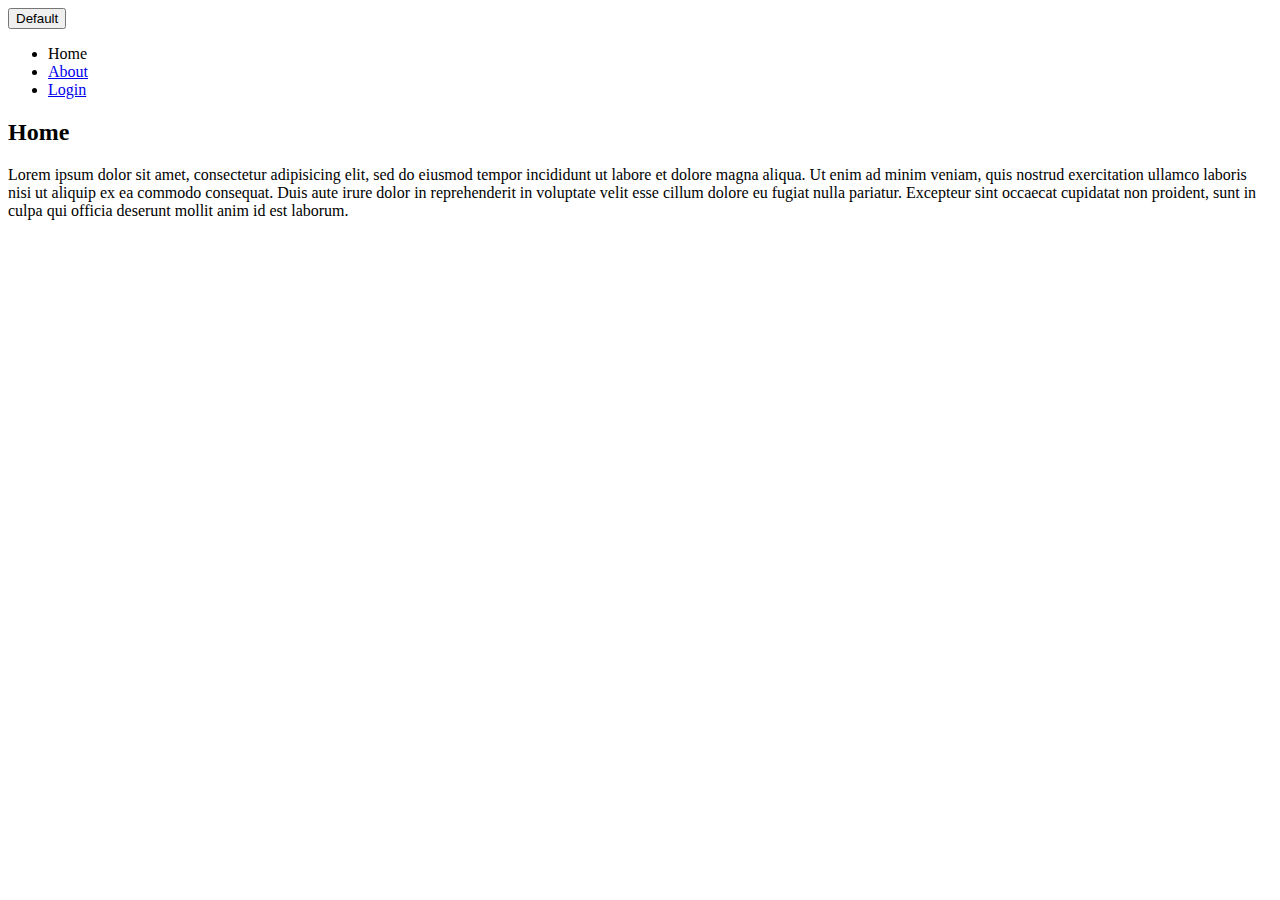
<file: 2-css/exercise1/index.html>
<!DOCTYPE html>
<html>
<head>
	<title>My first website!</title>
</head>
<body>
	<button class="btn btn-primary">Default</button>
	<header>
		<nav>
			<ul>
				<li>Home</li>
				<li><a href="about.html">About</a></li>
				<li><a href="login.html">Login</a></li>
			</ul>
		</nav>
	</header>
	<section>
		<h2>Home</h2>
		<p>Lorem ipsum dolor sit amet, consectetur adipisicing elit, sed do eiusmod
		tempor incididunt ut labore et dolore magna aliqua. Ut enim ad minim veniam,
		quis nostrud exercitation ullamco laboris nisi ut aliquip ex ea commodo
		consequat. Duis aute irure dolor in reprehenderit in voluptate velit esse
		cillum dolore eu fugiat nulla pariatur. Excepteur sint occaecat cupidatat non
		proident, sunt in culpa qui officia deserunt mollit anim id est laborum.</p>
	</section>
</body>
</html>
</file>
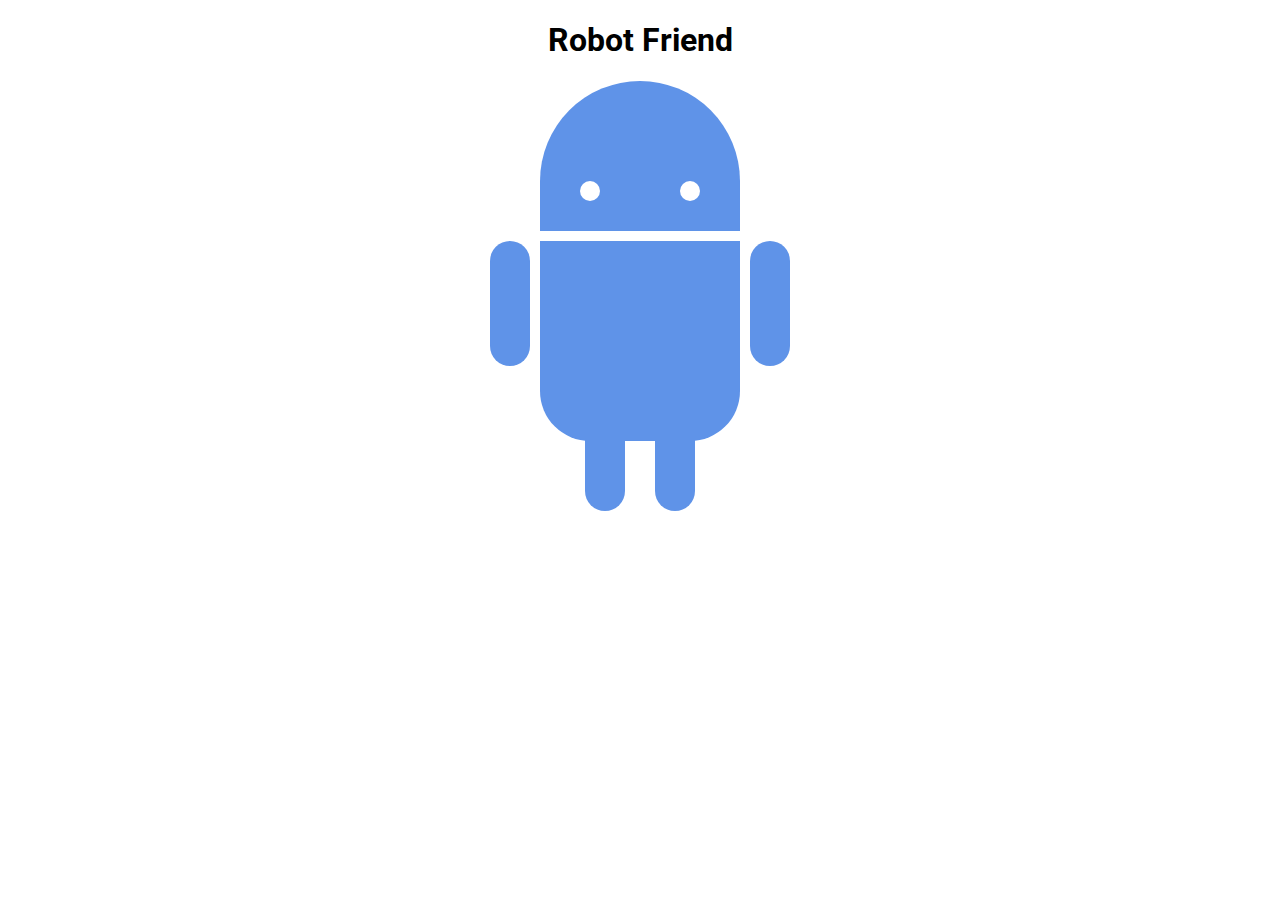
<file: 2-css/exercise3/index.html>
<!DOCTYPE html>
<html>
<head>
	<title>RoboPage</title>
	<link rel="stylesheet" type="text/css" href="style.css">
	<link href="https://fonts.googleapis.com/css?family=Roboto" rel="stylesheet">
</head>
<body>
	<h1>Robot Friend</h1>
	<div class="robots">
		<div class="android"> 
			<div class="head"> 
				<div class="eyes"> 
					<div class="left_eye"></div> 
					<div class="right_eye"></div>
				</div> 
			</div> 
			<div class="upper_body"> 
				<div class="left_arm"></div> 
				<div class="torso"></div> 
				<div class="right_arm"></div> 
			</div> 
			<div class="lower_body"> 
				<div class="left_leg"></div> 
				<div class="right_leg"></div> 
			</div> 
		</div>
	</div>
</body>
</html>
</file>
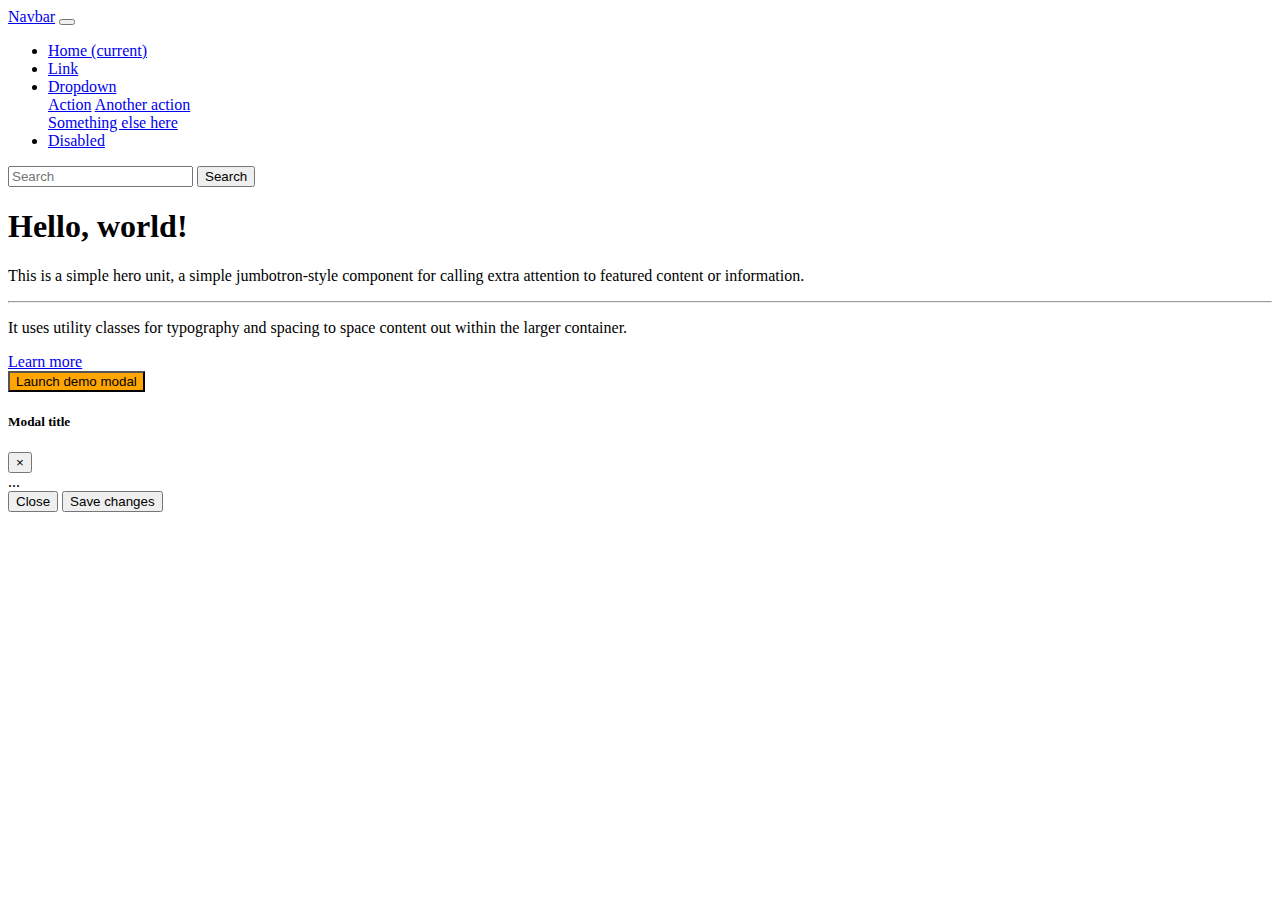
<file: 3-bootsrap/exercise1/index.html>
<!DOCTYPE html>
<html>
    <head>
        <title>Bootstrap</title>
        <link rel="stylesheet" href="https://stackpath.bootstrapcdn.com/bootstrap/4.1.3/css/bootstrap.min.css" 
        integrity="sha384-MCw98/SFnGE8fJT3GXwEOngsV7Zt27NXFoaoApmYm81iuXoPkFOJwJ8ERdknLPMO" crossorigin="anonymous">
        <link rel="stylesheet" type="text/css" href="style.css">
    </head>
    <body>

            <nav class="navbar navbar-expand-lg navbar-light bg-light">
                    <a class="navbar-brand" href="#">Navbar</a>
                    <button class="navbar-toggler" type="button" data-toggle="collapse" data-target="#navbarSupportedContent" aria-controls="navbarSupportedContent" aria-expanded="false" aria-label="Toggle navigation">
                      <span class="navbar-toggler-icon"></span>
                    </button>
                  
                    <div class="collapse navbar-collapse" id="navbarSupportedContent">
                      <ul class="navbar-nav mr-auto">
                        <li class="nav-item active">
                          <a class="nav-link" href="#">Home <span class="sr-only">(current)</span></a>
                        </li>
                        <li class="nav-item">
                          <a class="nav-link" href="#">Link</a>
                        </li>
                        <li class="nav-item dropdown">
                          <a class="nav-link dropdown-toggle" href="#" id="navbarDropdown" role="button" data-toggle="dropdown" aria-haspopup="true" aria-expanded="false">
                            Dropdown
                          </a>
                          <div class="dropdown-menu" aria-labelledby="navbarDropdown">
                            <a class="dropdown-item" href="#">Action</a>
                            <a class="dropdown-item" href="#">Another action</a>
                            <div class="dropdown-divider"></div>
                            <a class="dropdown-item" href="#">Something else here</a>
                          </div>
                        </li>
                        <li class="nav-item">
                          <a class="nav-link disabled" href="#">Disabled</a>
                        </li>
                      </ul>
                      <form class="form-inline my-2 my-lg-0">
                        <input class="form-control mr-sm-2" type="search" placeholder="Search" aria-label="Search">
                        <button class="btn btn-outline-success my-2 my-sm-0" type="submit">Search</button>
                      </form>
                    </div>
            </nav>

            <div class="jumbotron">
                    <h1 class="display-4">Hello, world!</h1>
                    <p class="lead">This is a simple hero unit, a simple jumbotron-style component for calling extra attention to featured content or information.</p>
                    <hr class="my-4">
                    <p>It uses utility classes for typography and spacing to space content out within the larger container.</p>
                    <a class="btn btn-primary btn-lg" href="#" role="button">Learn more</a>
            </div>

            <!-- Button trigger modal -->
<button type="button" class="btn btn-danger" data-toggle="modal" data-target="#exampleModal">
        Launch demo modal
      </button>
      
      <!-- Modal -->
      <div class="modal fade" id="exampleModal" tabindex="-1" role="dialog" aria-labelledby="exampleModalLabel" aria-hidden="true">
        <div class="modal-dialog" role="document">
          <div class="modal-content">
            <div class="modal-header">
              <h5 class="modal-title" id="exampleModalLabel">Modal title</h5>
              <button type="button" class="close" data-dismiss="modal" aria-label="Close">
                <span aria-hidden="true">&times;</span>
              </button>
            </div>
            <div class="modal-body">
              ...
            </div>
            <div class="modal-footer">
              <button type="button" class="btn btn-secondary" data-dismiss="modal">Close</button>
              <button type="button" class="btn btn-primary">Save changes</button>
            </div>
          </div>
        </div>
      </div>

            <script src="https://code.jquery.com/jquery-3.3.1.slim.min.js" integrity="sha384-q8i/X+965DzO0rT7abK41JStQIAqVgRVzpbzo5smXKp4YfRvH+8abtTE1Pi6jizo" crossorigin="anonymous"></script>
            <script src="https://cdnjs.cloudflare.com/ajax/libs/popper.js/1.14.3/umd/popper.min.js" integrity="sha384-ZMP7rVo3mIykV+2+9J3UJ46jBk0WLaUAdn689aCwoqbBJiSnjAK/l8WvCWPIPm49" crossorigin="anonymous"></script>
            <script src="https://stackpath.bootstrapcdn.com/bootstrap/4.1.3/js/bootstrap.min.js" integrity="sha384-ChfqqxuZUCnJSK3+MXmPNIyE6ZbWh2IMqE241rYiqJxyMiZ6OW/JmZQ5stwEULTy" crossorigin="anonymous"></script>


    </body>
</html>
</file>
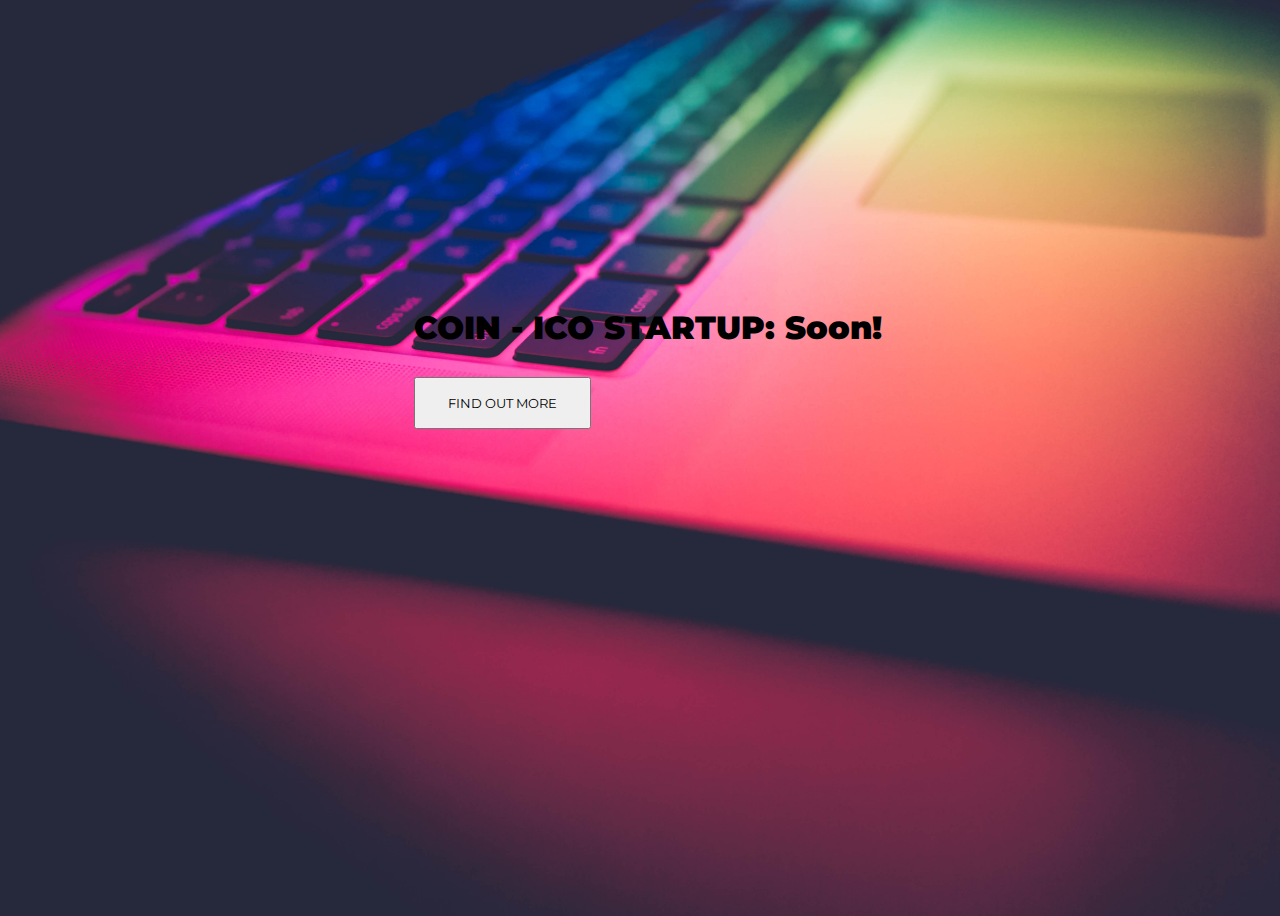
<file: 3-bootsrap/exercise2-landing/index.html>
<!doctype <!DOCTYPE html>
<html>
<head>
    <meta charset="utf-8" />
    <meta http-equiv="X-UA-Compatible" content="IE=edge">
    <title>Startup</title>
    <link href="https://fonts.googleapis.com/css?family=Montserrat" rel="stylesheet">
    <meta name="viewport" content="width=device-width, initial-scale=1">
    <link rel="stylesheet" href="https://stackpath.bootstrapcdn.com/bootstrap/4.1.3/css/bootstrap.min.css" 
    integrity="sha384-MCw98/SFnGE8fJT3GXwEOngsV7Zt27NXFoaoApmYm81iuXoPkFOJwJ8ERdknLPMO" crossorigin="anonymous">
    <link rel="stylesheet" type="text/css" media="screen" href="main.css" />
</head>
<body>
    <div class="header text-center d-flex">
        <div class="col-lg-12 my-auto">
            <h1>
                <strong>COIN - ICO STARTUP: Soon!</strong>
            </h1>

            <!-- Begin MailChimp Signup Form -->
<link href="//cdn-images.mailchimp.com/embedcode/classic-10_7.css" rel="stylesheet" type="text/css">
<style type="text/css">
	#mc_embed_signup{clear:left; font:14px Helvetica,Arial,sans-serif; }
	/* Add your own MailChimp form style overrides in your site stylesheet or in this style block.
	   We recommend moving this block and the preceding CSS link to the HEAD of your HTML file. */
</style>
<div id="mc_embed_signup">
<form action="https://ico-startup.us19.list-manage.com/subscribe/post?u=54c202537a1e422dadb43002c&amp;id=a6df5afe09" method="post" id="mc-embedded-subscribe-form" name="mc-embedded-subscribe-form" class="validate" target="_blank" novalidate>
    <div id="mc_embed_signup_scroll">
	<div id="mce-responses" class="clear">
		<div class="response" id="mce-error-response" style="display:none"></div>
		<div class="response" id="mce-success-response" style="display:none"></div>
	</div>    <!-- real people should not fill this in and expect good things - do not remove this or risk form bot signups-->
    <div style="position: absolute; left: -5000px;" aria-hidden="true"><input type="text" name="b_54c202537a1e422dadb43002c_a6df5afe09" tabindex="-1" value=""></div>
    <div class="clear"><input type="submit" class="btn btn-success" value="Find out more" name="subscribe" id="mc-embedded-subscribe" class="button"></div>
    </div>
</form>
</div>
<script type='text/javascript' src='//s3.amazonaws.com/downloads.mailchimp.com/js/mc-validate.js'></script><script type='text/javascript'>(function($) {window.fnames = new Array(); window.ftypes = new Array();fnames[0]='EMAIL';ftypes[0]='email';fnames[1]='FNAME';ftypes[1]='text';fnames[2]='LNAME';ftypes[2]='text';fnames[3]='ADDRESS';ftypes[3]='address';fnames[4]='PHONE';ftypes[4]='phone';fnames[5]='BIRTHDAY';ftypes[5]='birthday';}(jQuery));var $mcj = jQuery.noConflict(true);</script>
<!--End mc_embed_signup-->

        </div>     
    </div>   
</body>
</html>
</file>
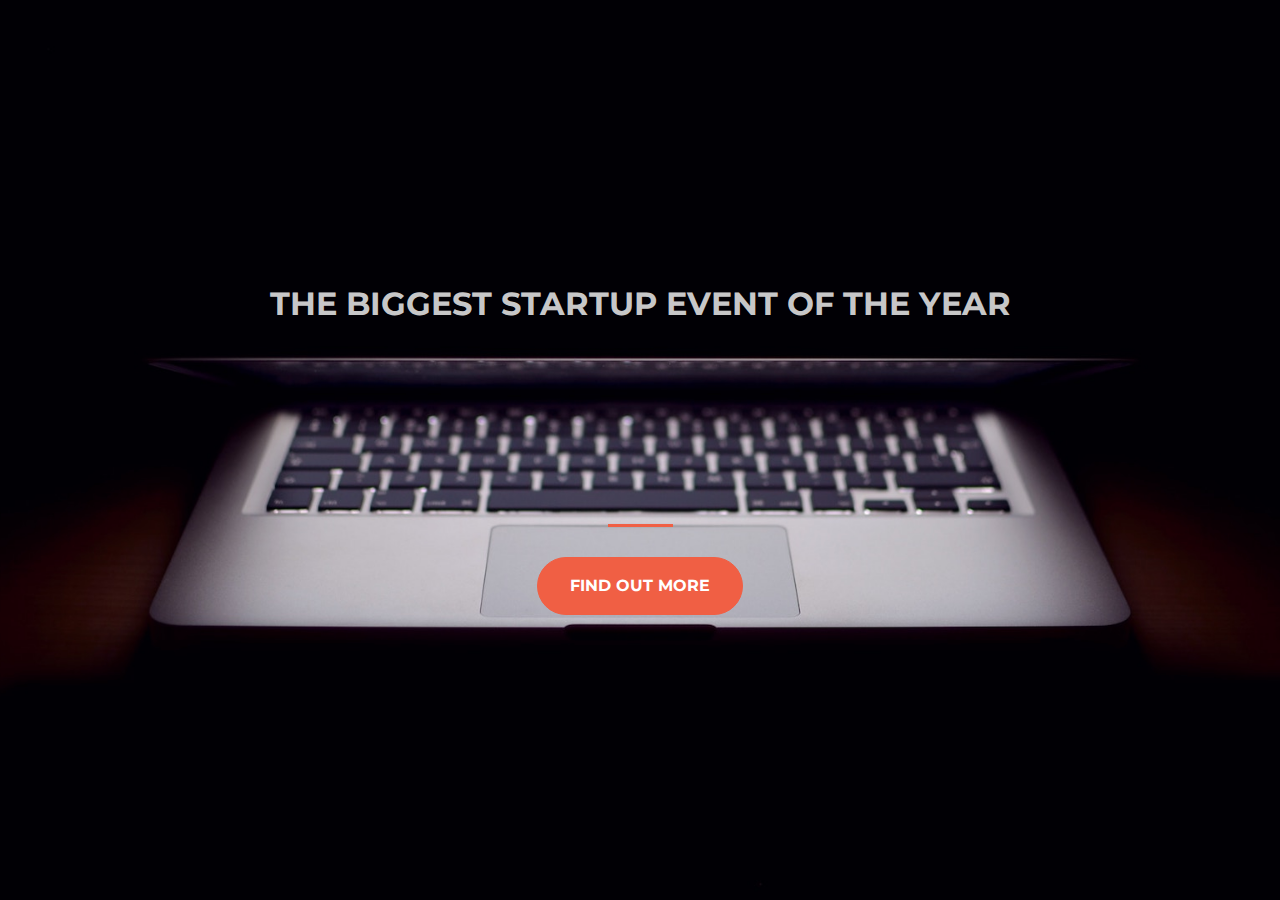
<file: 3-bootsrap/landing-solution/index.html>
<!DOCTYPE html>
<html>
  <head>
    <title>Startup</title>

    <!-- Google Fonts -->
    <link href="https://fonts.googleapis.com/css?family=Montserrat" rel="stylesheet">

    <!-- Note that the below Bootstrap file is a specific version. If you grab the most
    current from Bootstrap website, you will see the button grow transition being a lot faster
    than in my video. Use whichever style sheet you like best! -->
    <!-- Bootstrap CSS from a CDN. This way you don't have to include the bootstrap file yourself -->
    <link rel="stylesheet" href="https://maxcdn.bootstrapcdn.com/bootstrap/4.0.0/css/bootstrap.min.css" integrity="sha384-Gn5384xqQ1aoWXA+058RXPxPg6fy4IWvTNh0E263XmFcJlSAwiGgFAW/dAiS6JXm" crossorigin="anonymous">

    <!-- My own stylesheet -->
    <link href="style.css" rel="stylesheet">
  </head>
  <body>
    <header class="startup text-center text-white d-flex">
      <div class="container my-auto">
        <div class="row">
          <div class="col-lg-12 my-auto">
            <h1 class="text-uppercase faded">
              <strong>the biggest startup event of the year</strong>
            </h1>
            <hr>
          </div>
          <div class="col-lg-12 my-auto">
            <button class="btn btn-primary btn-xl">Find Out More</button>
          </div>
        </div>
      </div>
    </header>

  </body>

</html>
</file>
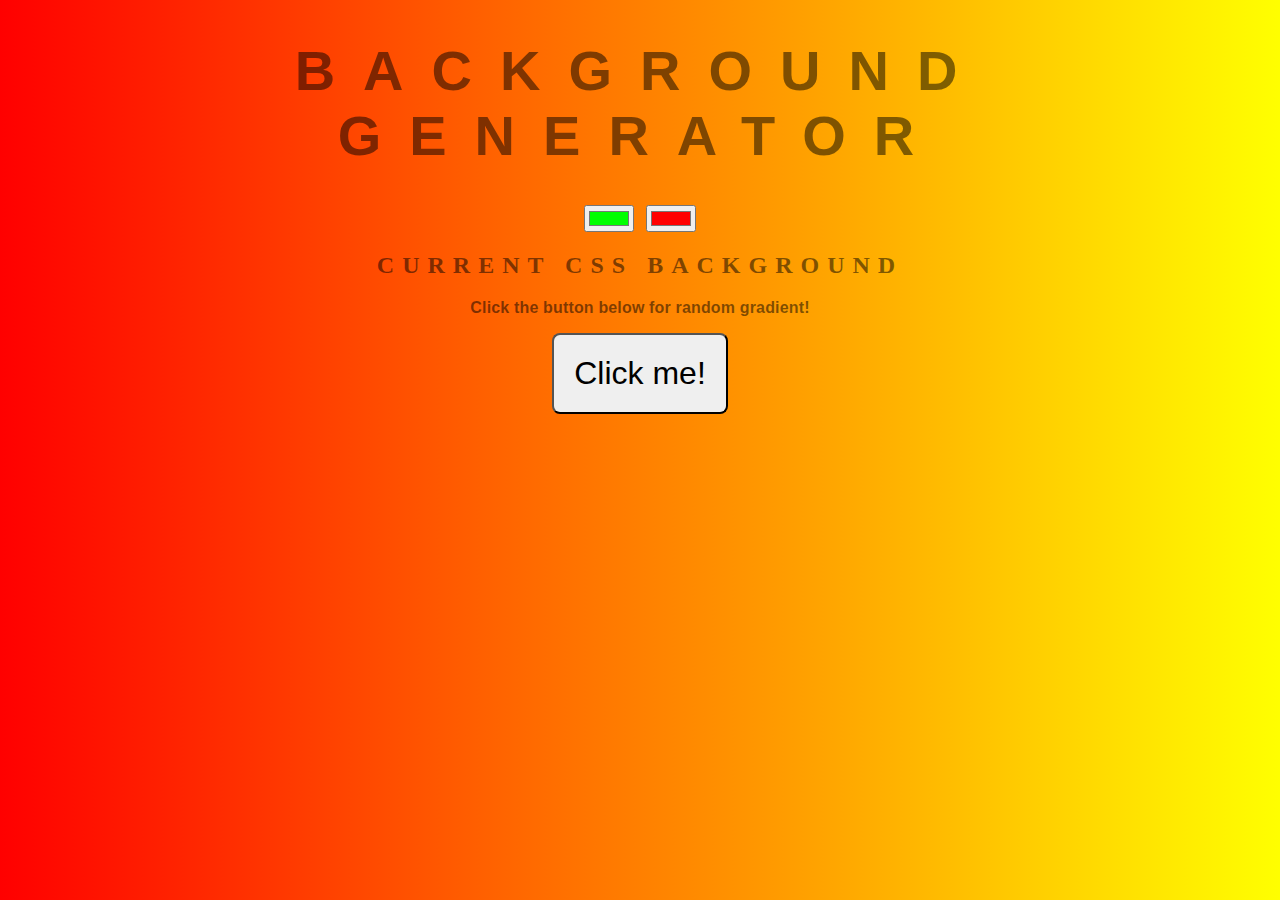
<file: 5-dom/bckgrnd-generator/index.html>
<!DOCTYPE html>
<html>

<head>
    <meta charset="utf-8" />
    <meta http-equiv="X-UA-Compatible" content="IE=edge">
    <title>Background Color Generator</title>
    <meta name="viewport" content="width=device-width, initial-scale=1">
    <link rel="stylesheet" type="text/css" media="screen" href="style.css" />
</head>

<body id="gradient">
    <h1>Background Generator</h1>
    <input class="color1" type="color" name="color1" value="#00ff00">
    <input class="color2" type="color" name="color2" value="#ff0000">
    <h2>Current CSS Background</h2>
    <h3>Click the button below for random gradient!</h3>
    <button>Click me!</button>
    
    <script type="text/javascript" src="script.js"></script>
</body>
</html>
</file>
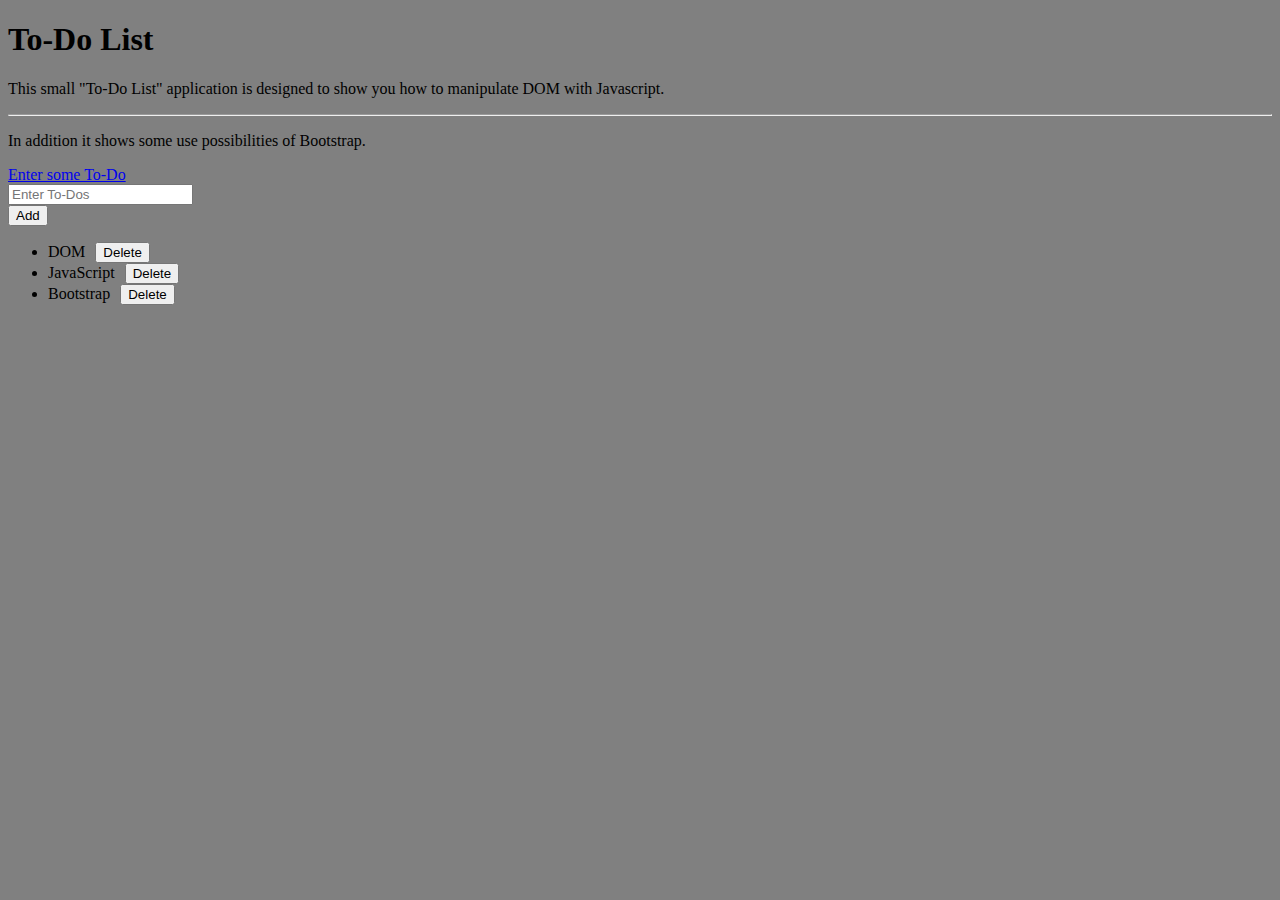
<file: 5-dom/todo-list/index.html>
<!DOCTYPE html>
<html>

<head>
    <meta charset="utf-8" />
    <meta http-equiv="X-UA-Compatible" content="IE=edge">
    <title>Javascript + DOM</title>
    <meta name="viewport" content="width=device-width, initial-scale=1">
    <link rel="stylesheet" href="https://stackpath.bootstrapcdn.com/bootstrap/4.1.3/css/bootstrap.min.css" integrity="sha384-MCw98/SFnGE8fJT3GXwEOngsV7Zt27NXFoaoApmYm81iuXoPkFOJwJ8ERdknLPMO"
        crossorigin="anonymous">
    <link rel="stylesheet" type="text/css" media="screen" href="style.css" />
</head>

<body class="d-flex flex-column justify-content-center">
    <div class="container text-center">
        <div class="jumbotron">
            <h1 class="display-5">To-Do List</h1>
            <p class="lead">This small "To-Do List" application is designed to show you how to manipulate DOM with Javascript.</p>
            <hr class="my-4">
            <p>In addition it shows some use possibilities of Bootstrap.</p>
            <a class="btn btn-primary btn-lg" href="#userinput" role="button">Enter some To-Do</a>
        </div>
        <div class="row">
            <div class="col-lg-6 mx-auto">
                <div class="input-group mb-3">
                    <input id="userinput" type="text" class="form-control" placeholder="Enter To-Dos" aria-label="To-Dos"
                        aria-describedby="enter">
                    <div class="input-group-append">
                        <button class="btn btn-success" type="button" id="enter">Add</button>
                    </div>
                </div>
            </div>
        </div>

        <div class="row">
            <div class="col-lg-6 mx-auto">
                <ul class="list-group">
                    <li class="list-group-item d-flex align-items-center">DOM</li>
                    <li class="list-group-item d-flex align-items-center">JavaScript</li>
                    <li class="list-group-item d-flex align-items-center">Bootstrap</li>
                </ul>
            </div>
        </div>
    </div>

    <script type="text/javascript" src="script.js"></script>
</body>
</html>
</file>
<file: 2-css/exercise3/style.css>
h1 {
	text-align: center;
	font-family: 'Roboto', sans-serif;
}

.robots {
	flex-wrap: wrap;
	display: flex;
	justify-content: center;
}

.head, 
.left_arm, 
.torso, 
.right_arm, 
.left_leg, 
.right_leg {
	 background-color: #5f93e8;
}

.head { 
	width: 200px; 
	margin: 0 auto; 
	height: 150px; 
	border-radius: 200px 200px 0 0; 
	margin-bottom: 10px;
} 

.eyes {
	display: flex;
	
}

.head:hover {
	width: 300px;
    transition: 1s ease-in-out;
}

.upper_body { 
	width: 300px; 
	height: 150px;
	display: flex; 
} 

.left_arm, .right_arm { 
	width: 40px; 
	height: 125px;
	border-radius: 100px; 
} 

.left_arm { 
	margin-right: 10px; 
} 

.right_arm { 
	margin-left: 10px; 
} 

.torso { 
	width: 200px; 
	height: 200px;
	border-radius: 0 0 50px 50px; 
} 

.lower_body { 
	width: 200px; 
	height: 200px;
	/* This is another useful property. Hmm what do you think it does?*/
	margin: 0 auto;
	display: flex;

} 

.left_leg, .right_leg { 
	width: 40px; 
	height: 120px;
	border-radius: 0 0 100px 100px; 
} 

.left_leg { 
	margin-left: 45px; 
} 

.left_leg:hover {
	-webkit-transform: rotate(20deg);
    -moz-transform: rotate(20deg);
    -o-transform: rotate(20deg);
    -ms-transform: rotate(20deg);
    transform: rotate(20deg);
}

.right_leg { 
	margin-left: 30px; 
}

.left_eye, .right_eye { 
	width: 20px; 
	height: 20px; 
	border-radius: 15px; 
	background-color: white;  
} 

.left_eye { 
	/* These properties are new and you haven't encountered
	in this course. Check out CSS Tricks to see what it does! */
	position: relative; 
	top: 100px; 
	left: 40px; 
} 

.right_eye { 
	position: relative; 
	top: 100px; 
	left: 120px; 
}
</file>
<file: 3-bootsrap/exercise1/style.css>
.btn-danger {
    background-color: orange;
}

.btn-danger:hover {
    background-color: black;
}
</file>
<file: 3-bootsrap/exercise2-landing/main.css>
body {
    width: 100%;
    height: 100%;
    background-position: center;
    background-image: url("header.jpg");
    background-size: cover;
    font-family: 'Montserrat', sans-serif;
}

h1 {
    margin-top: 300px;
    margin-bottom: 30px; 
}

.header {
    display: flex;
    justify-content: center;
    align-items: center;
}

.btn-success {
    padding: 1rem 2rem; 
    text-transform: uppercase;
    font-family: 'Montserrat', sans-serif;
}

.btn-success:hover {
    background-color: black;
    border-width: 2px;
    cursor: pointer;
}
</file>
<file: 3-bootsrap/landing-solution/style.css>
body,
html {
  width: 100%;
  height: 100%; 
}

body {
  font-family: 'Montserrat', sans-serif;
}

hr {
  max-width: 65px;
  border-width: 3px;
  border-color: #F05F44; 
}

.faded {
  color: rgba(255, 255, 255, 0.8); 
}

header.startup {
  background-position: center;
  background-image: url("header.jpg");
  background-size: cover;
  height: 100%;
}

header.startup hr {
  margin-top: 200px;
  margin-bottom: 30px; 
}

header.startup h1 {
  font-size: 2rem; 
}

.btn {
  font-weight: 700;
  text-transform: uppercase;
  border-radius: 300px;
  font-family: 'Montserrat', sans-serif;
}

.btn-xl {
  padding: 1rem 2rem; 
}

.btn-primary {
  background-color: #F05F44;
  border-color: #F05F44; }

.btn-primary:hover {
  background-color: #ee4b08;
  border-color: #ee4b08;
  border-width: 5px;
  cursor: pointer;
}
</file>
<file: 5-dom/bckgrnd-generator/style.css>
body {
	font: 'Raleway', sans-serif;
    color: rgba(0,0,0,.5);
    text-align: center;
    text-transform: uppercase;
    letter-spacing: .5em;
    top: 15%;
	background: linear-gradient(to right, red , yellow); /* Standard syntax */
}

h1 {
    font: 600 3.5em 'Raleway', sans-serif;
    color: rgba(0,0,0,.5);
    text-align: center;
    text-transform: uppercase;
    letter-spacing: .5em;
    width: 100%;
}

h3 {
	font: 900 1em 'Raleway', sans-serif;
    color: rgba(0,0,0,.5);
    text-align: center;
    text-transform: none;
    letter-spacing: 0.01em;

}

button {
	padding: 20px;
	font-size: 32px;
	border-radius: 8px;
}

button:hover {
    box-shadow: 0 12px 16px 0 rgba(0,0,0,0.24), 0 17px 50px 0 rgba(0,0,0,0.19);
}
</file>
<file: 5-dom/todo-list/style.css>
.done {
    text-decoration: line-through;
  }

.deleteBtn {
  margin-left: 10px;
}  

body {
  background-color: grey;
}
</file>
